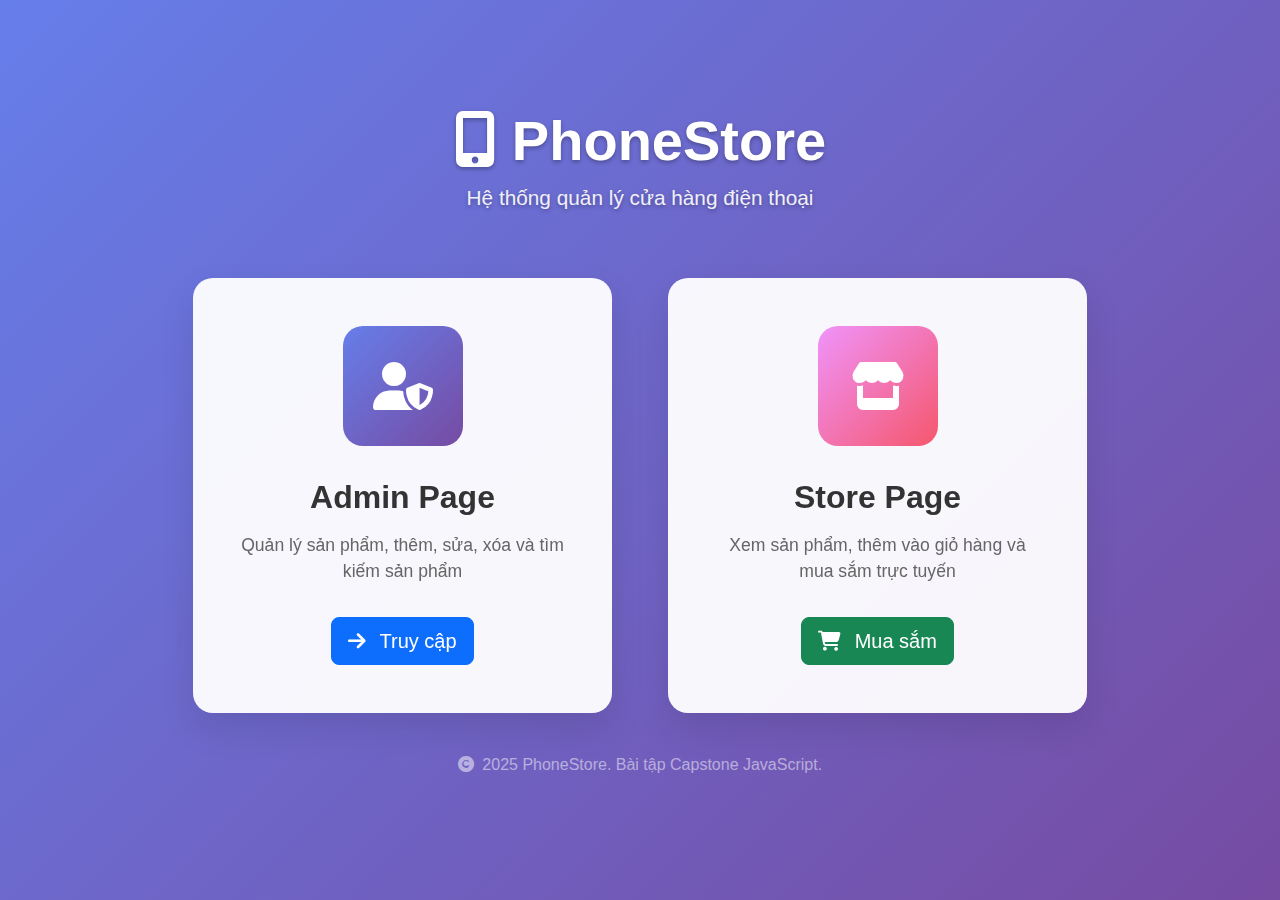
<file: home.html>
<!DOCTYPE html>
<html lang="en">
  <head>
    <meta charset="UTF-8" />
    <meta name="viewport" content="width=device-width, initial-scale=1.0" />
    <title>Cửa hàng điện thoại - Trang chủ</title>
    <!-- Bootstrap 5 CSS -->
    <link
      href="https://cdn.jsdelivr.net/npm/bootstrap@5.3.0/dist/css/bootstrap.min.css"
      rel="stylesheet"
    />
    <!-- Font Awesomee -->
    <link
      rel="stylesheet"
      href="https://cdnjs.cloudflare.com/ajax/libs/font-awesome/6.4.0/css/all.min.css"
    />
    <style>
      body {
        background: linear-gradient(135deg, #667eea 0%, #764ba2 100%);
        min-height: 100vh;
        font-family: "Segoe UI", Tahoma, Geneva, Verdana, sans-serif;
      }

      .main-container {
        min-height: 100vh;
        display: flex;
        align-items: center;
        justify-content: center;
      }

      .page-card {
        background: rgba(255, 255, 255, 0.95);
        border-radius: 20px;
        padding: 3rem;
        text-align: center;
        transition: all 0.3s ease;
        box-shadow: 0 15px 35px rgba(0, 0, 0, 0.1);
        backdrop-filter: blur(10px);
        margin: 1rem;
        min-height: 300px;
        display: flex;
        flex-direction: column;
        justify-content: center;
        cursor: pointer;
      }

      .page-card:hover {
        transform: translateY(-10px);
        box-shadow: 0 25px 50px rgba(0, 0, 0, 0.2);
      }

      .page-icon {
        width: 120px;
        height: 120px;
        margin: 0 auto 2rem;
        border-radius: 20px;
        display: flex;
        align-items: center;
        justify-content: center;
        font-size: 3rem;
        color: white;
        transition: all 0.3s ease;
      }

      .admin-icon {
        background: linear-gradient(135deg, #667eea 0%, #764ba2 100%);
      }

      .store-icon {
        background: linear-gradient(135deg, #f093fb 0%, #f5576c 100%);
      }

      .page-card:hover .page-icon {
        transform: scale(1.1);
      }

      .page-title {
        font-size: 2rem;
        font-weight: 700;
        color: #333;
        margin-bottom: 1rem;
      }

      .page-description {
        color: #666;
        font-size: 1.1rem;
        margin-bottom: 2rem;
      }

      .main-title {
        text-align: center;
        color: white;
        margin-bottom: 3rem;
        text-shadow: 0 2px 4px rgba(0, 0, 0, 0.3);
      }

      .main-title h1 {
        font-size: 3.5rem;
        font-weight: 700;
        margin-bottom: 0.5rem;
      }

      .main-title p {
        font-size: 1.3rem;
        opacity: 0.9;
      }

      @media (max-width: 768px) {
        .page-card {
          padding: 2rem;
          margin: 0.5rem;
        }

        .main-title h1 {
          font-size: 2.5rem;
        }

        .page-icon {
          width: 100px;
          height: 100px;
          font-size: 2.5rem;
        }

        .page-title {
          font-size: 1.5rem;
        }
      }
    </style>
  </head>
  <body>
    <div class="main-container">
      <div class="container">
        <div class="main-title">
          <h1><i class="fas fa-mobile-alt me-3"></i>PhoneStore</h1>
          <p>Hệ thống quản lý cửa hàng điện thoại</p>
        </div>

        <div class="row justify-content-center">
          <div class="col-lg-5 col-md-6">
            <div
              class="page-card"
              onclick="location.href='./admin/view/admin.html'"
            >
              <div class="page-icon admin-icon">
                <i class="fas fa-user-shield"></i>
              </div>
              <h2 class="page-title">Admin Page</h2>
              <p class="page-description">
                Quản lý sản phẩm, thêm, sửa, xóa và tìm kiếm sản phẩm
              </p>
              <div class="mt-auto">
                <button class="btn btn-primary btn-lg">
                  <i class="fas fa-arrow-right me-2"></i>
                  Truy cập
                </button>
              </div>
            </div>
          </div>

          <div class="col-lg-5 col-md-6">
            <div
              class="page-card"
              onclick="location.href='./customer/view/store.html'"
            >
              <div class="page-icon store-icon">
                <i class="fas fa-store"></i>
              </div>
              <h2 class="page-title">Store Page</h2>
              <p class="page-description">
                Xem sản phẩm, thêm vào giỏ hàng và mua sắm trực tuyến
              </p>
              <div class="mt-auto">
                <button class="btn btn-success btn-lg">
                  <i class="fas fa-shopping-cart me-2"></i>
                  Mua sắm
                </button>
              </div>
            </div>
          </div>
        </div>

        <div class="text-center mt-4">
          <p class="text-white-50">
            <i class="fas fa-copyright me-1"></i>
            2025 PhoneStore. Bài tập Capstone JavaScript.
          </p>
        </div>
      </div>
    </div>

    <!-- Bootstrap 5 JavaScript -->
    <script src="https://cdn.jsdelivr.net/npm/bootstrap@5.3.0/dist/js/bootstrap.bundle.min.js"></script>

    <script>
      // Add click effect
      document.querySelectorAll(".page-card").forEach((card) => {
        card.addEventListener("click", function () {
          this.style.transform = "scale(0.95)";
          setTimeout(() => {
            this.style.transform = "";
          }, 150);
        });
      });
    </script>
  </body>
</html>
</file>
